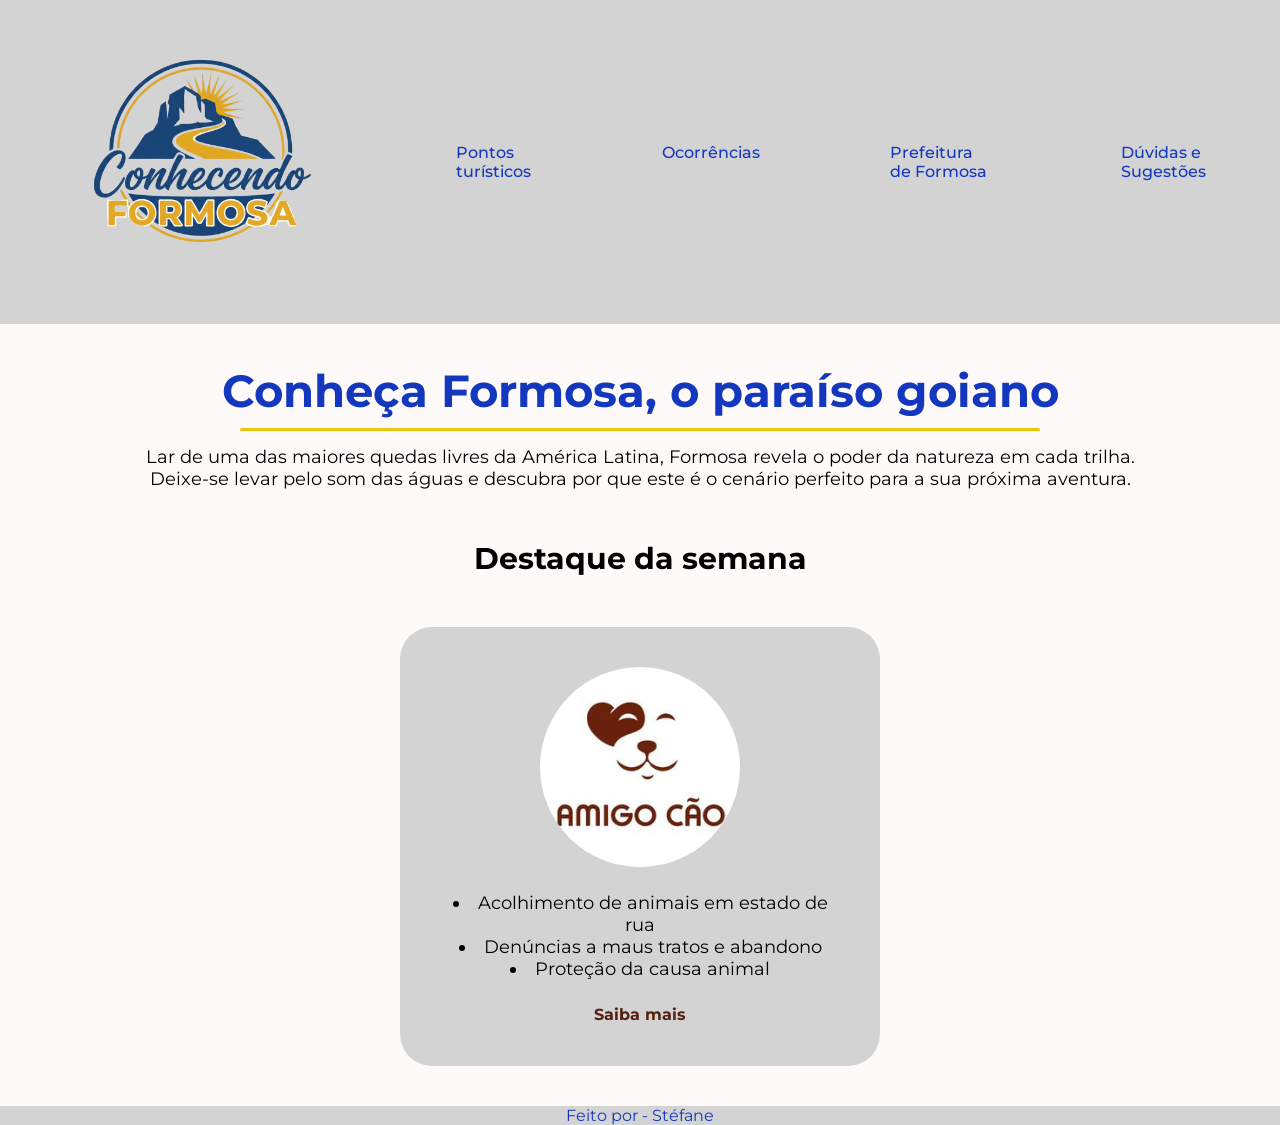
<file: index.html>
<!DOCTYPE html>
<html lang="pt-br">
<head>
    <meta charset="UTF-8">
    <meta name="viewport" content="width=device-width, initial-scale=1.0">
    <title>Conhecendo Formosa</title>
    <link rel="stylesheet" href="style.css">
</head>
<body class="home">

    <!--cabeçalho-->
    <header class="cabecalho">
        <div class="logo">
            <img src="assets/CONHECENDO FORMOSA.png" alt="Logotipo - Conhecendo Formosa">
        </div>

        <div class="botoes">
            <a href="pontos.html">Pontos turísticos</a>
            <a href="https://www.policiacivil.go.gov.br/tag/formosa/">Ocorrências</a>
            <a href="https://formosa.go.gov.br/">Prefeitura de Formosa</a>
            <a href="duvidas.html">Dúvidas e Sugestões</a>
        </div>
    </header>

    <!--principal-->
    <main class="desenvolvimento">
        <div>
            <h1>Conheça Formosa, o paraíso goiano</h1>
            <p>Lar de uma das maiores quedas livres da América Latina, Formosa revela o poder da natureza em cada trilha. <br>Deixe-se levar pelo som das águas e descubra por que este é o cenário perfeito para a sua próxima aventura.</p>
        </div>
        <h2>Destaque da semana</h2>
        <fieldset class="amigocao">
            <img src="assets/amigocao.jpeg" alt="Amigo cão">
            <div>
                <ul>
                    <li>Acolhimento de animais em estado de rua</li>
                    <li>Denúncias a maus tratos e abandono</li>
                    <li>Proteção da causa animal</li>
                </ul>
            </div>
            <a href="https://www.instagram.com/amigocaofsa/">Saiba mais</a>
        </fieldset>
    </main>

    <!--rodapé-->
    <footer class="rodape">
        <fieldset>
        <p>Feito por - Stéfane</p>
        </fieldset>
    </footer>
    
</body>
</html>
</file>
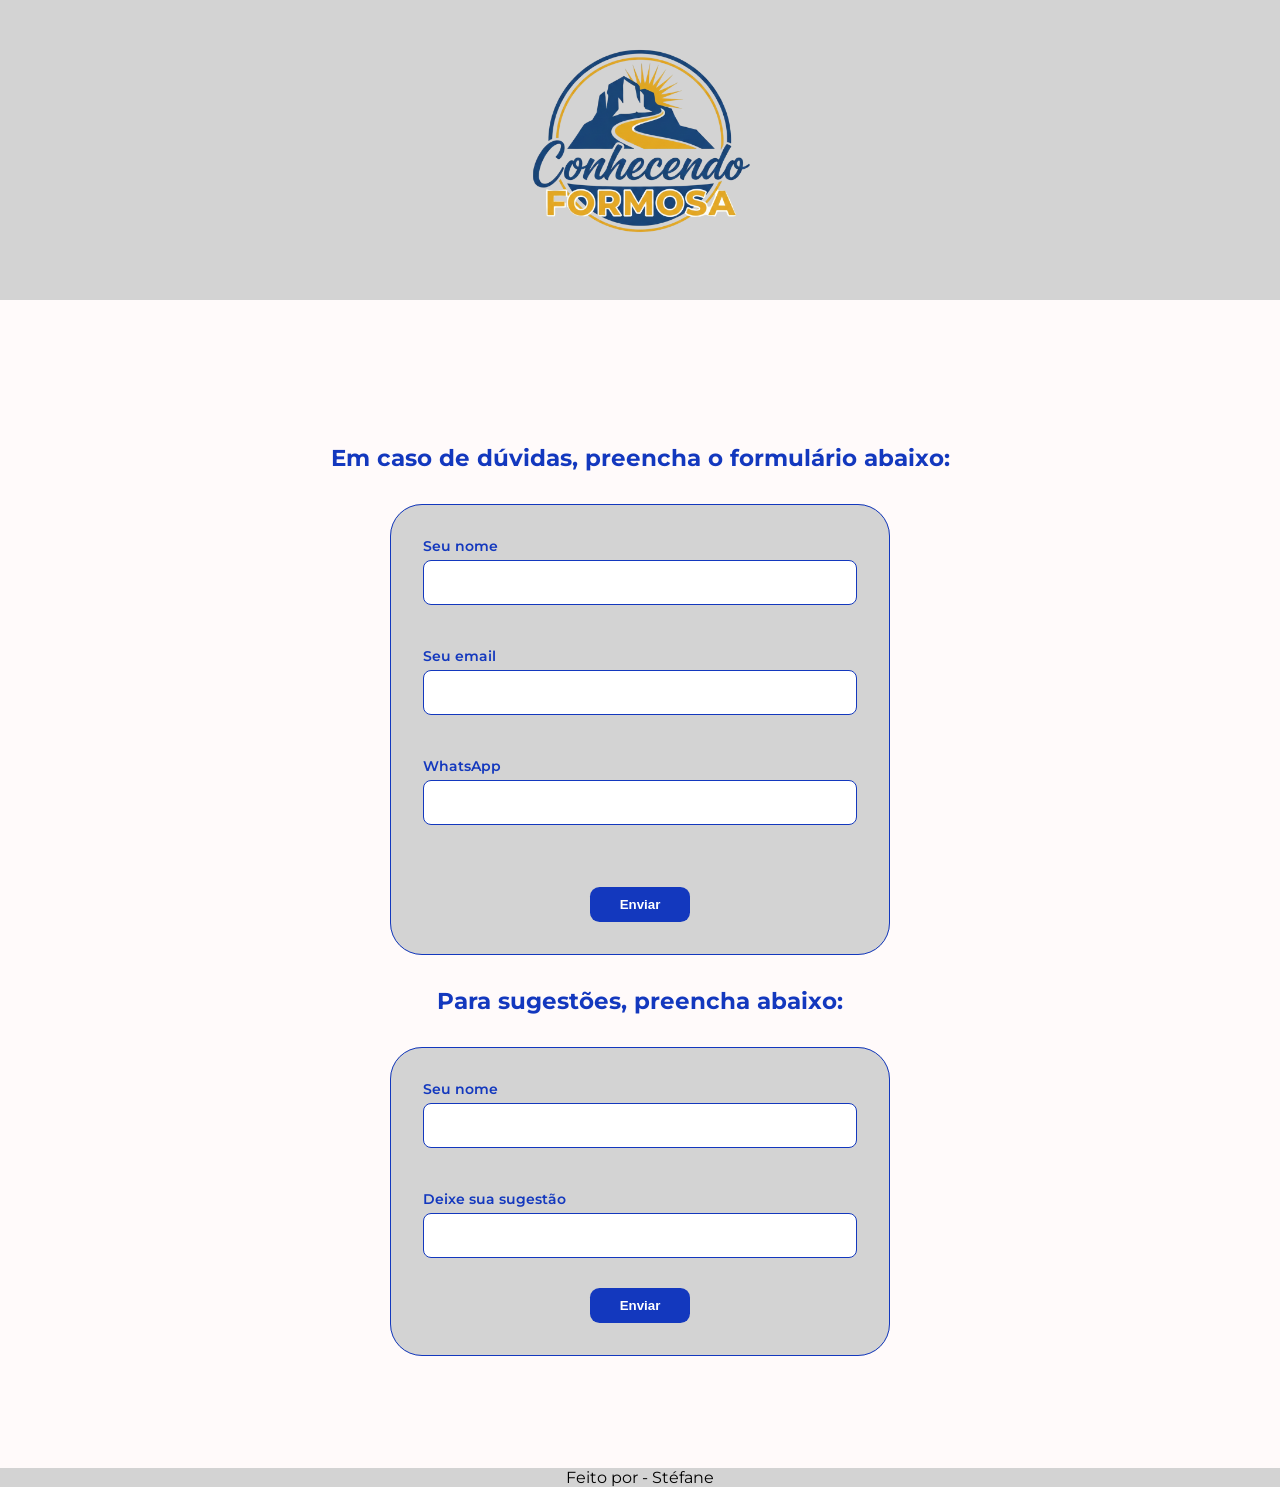
<file: duvidas.html>
<!DOCTYPE html>
<html lang="en">
<head>
    <meta charset="UTF-8">
    <meta name="viewport" content="width=device-width, initial-scale=1.0">
    <title>Dúvidas e sugestões</title>
    <link rel="stylesheet" href="duvidas.css">
</head>
<body>

    <header>
        <img src="assets/CONHECENDO FORMOSA.png" alt="Logo - Conhecendo Formosa">
    </header>
    <main>
    <h1>Em caso de dúvidas, preencha o formulário abaixo:</h1>
        <fieldset>
            <form action="" method="post">
                <label for="text">Seu nome</label>
                <input type="text" name="nome" id="nome"><br>
                <label for="text">Seu email</label>
                <input type="text" name="email" id="email"><br>
                <label for="text">WhatsApp</label>
                <input type="text" name="contato" id="contato"><br>

                <button>Enviar</button>
            </form>
        </fieldset>

        <h1>Para sugestões, preencha abaixo:</h1>
        <fieldset class="segundo">
            <form action="" method="post">
                <label for="text">Seu nome</label>
                <input type="text" name="nome" id="nome"><br>
                <label for="text">Deixe sua sugestão</label>
                <input type="text" name="sugestao" id="sugestao">
                <button >Enviar</button>
            </form>
        </fieldset>
    </main>

    <footer>
        <p>Feito por - Stéfane</p>
    </footer>
</body>
</html>
</file>
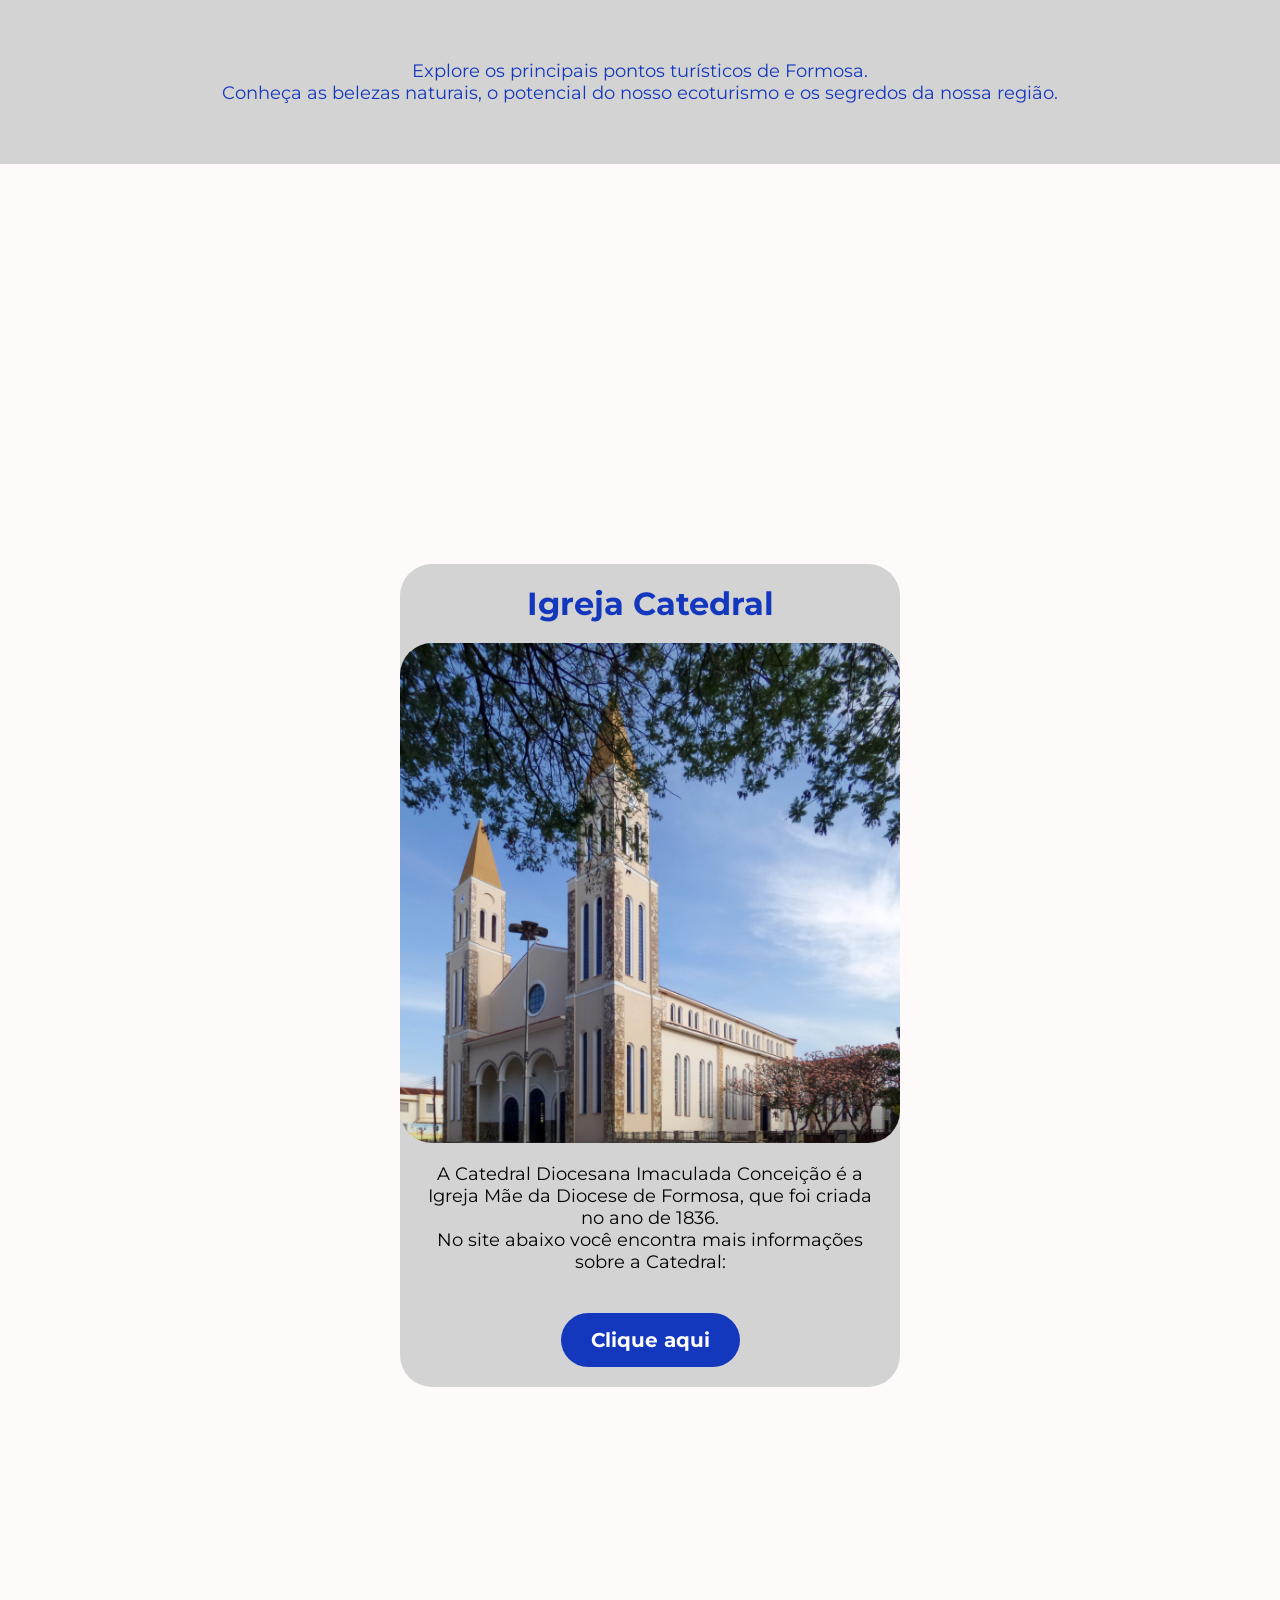
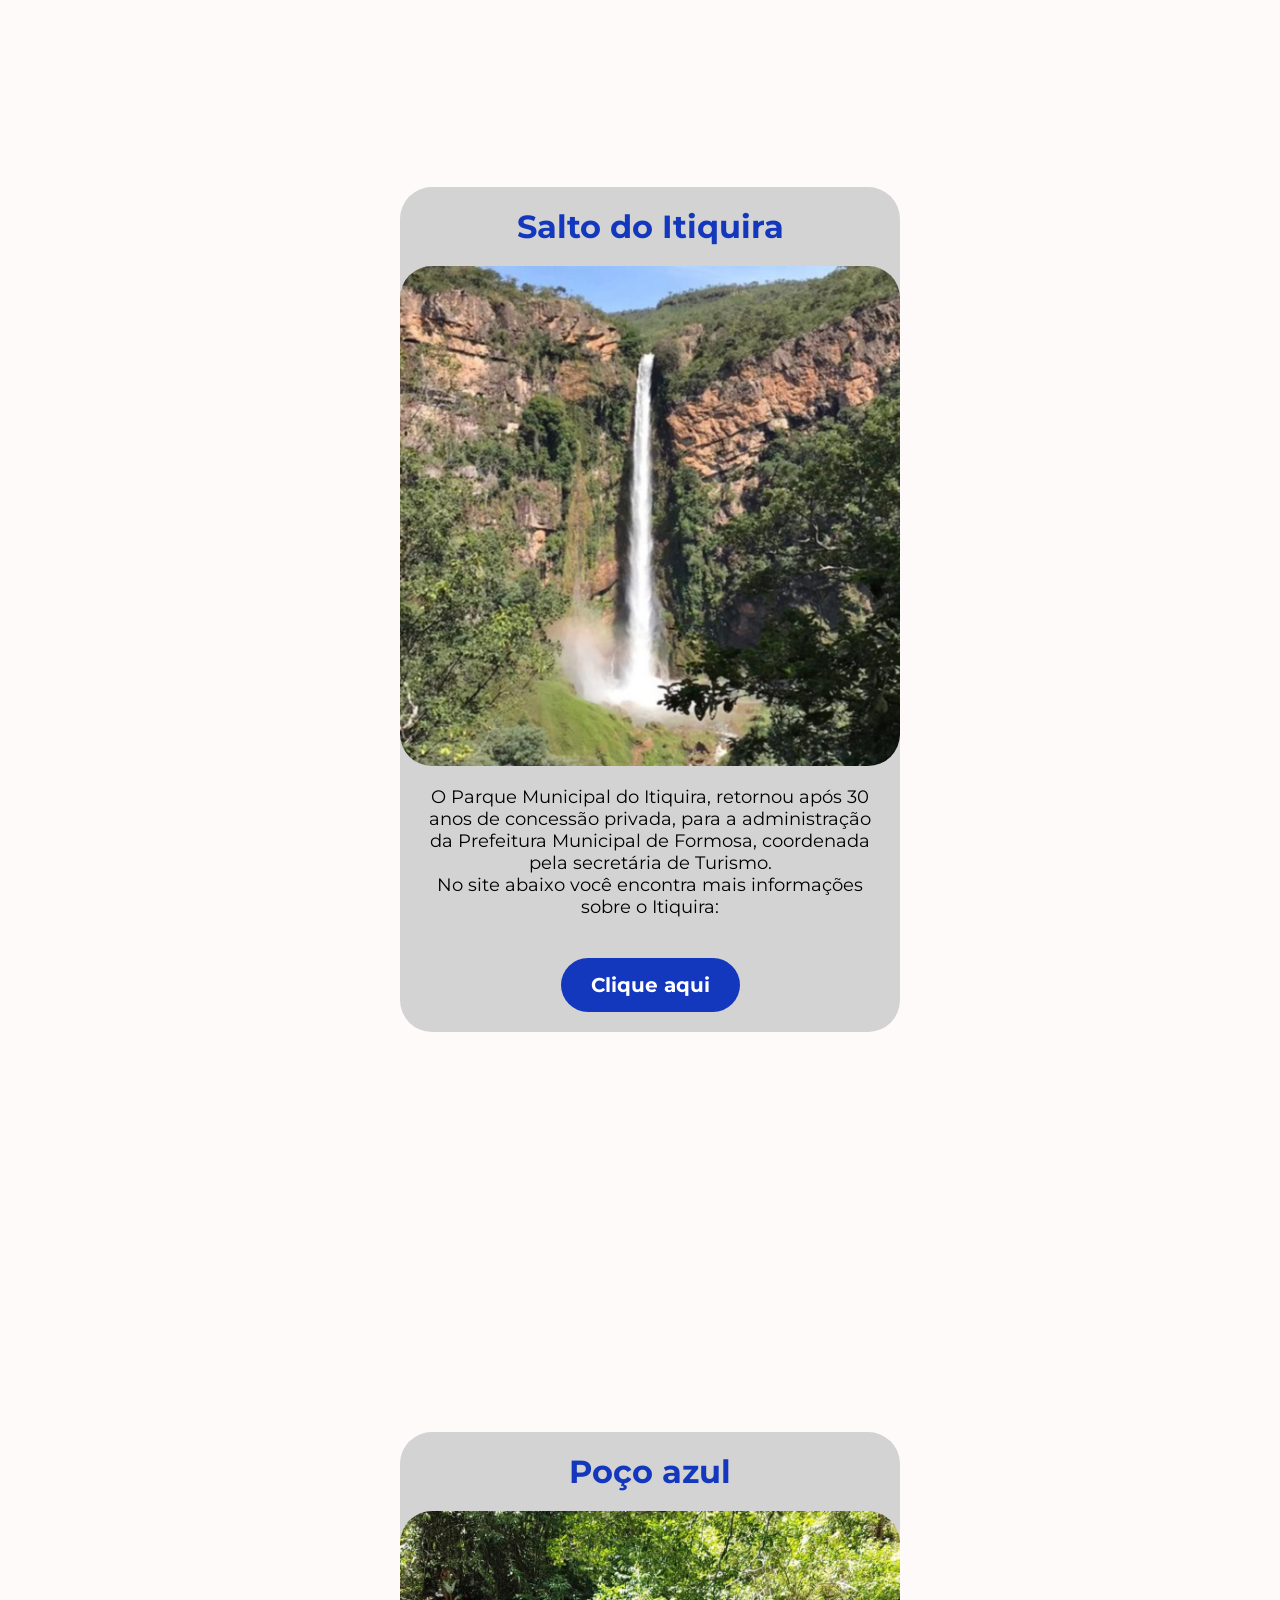
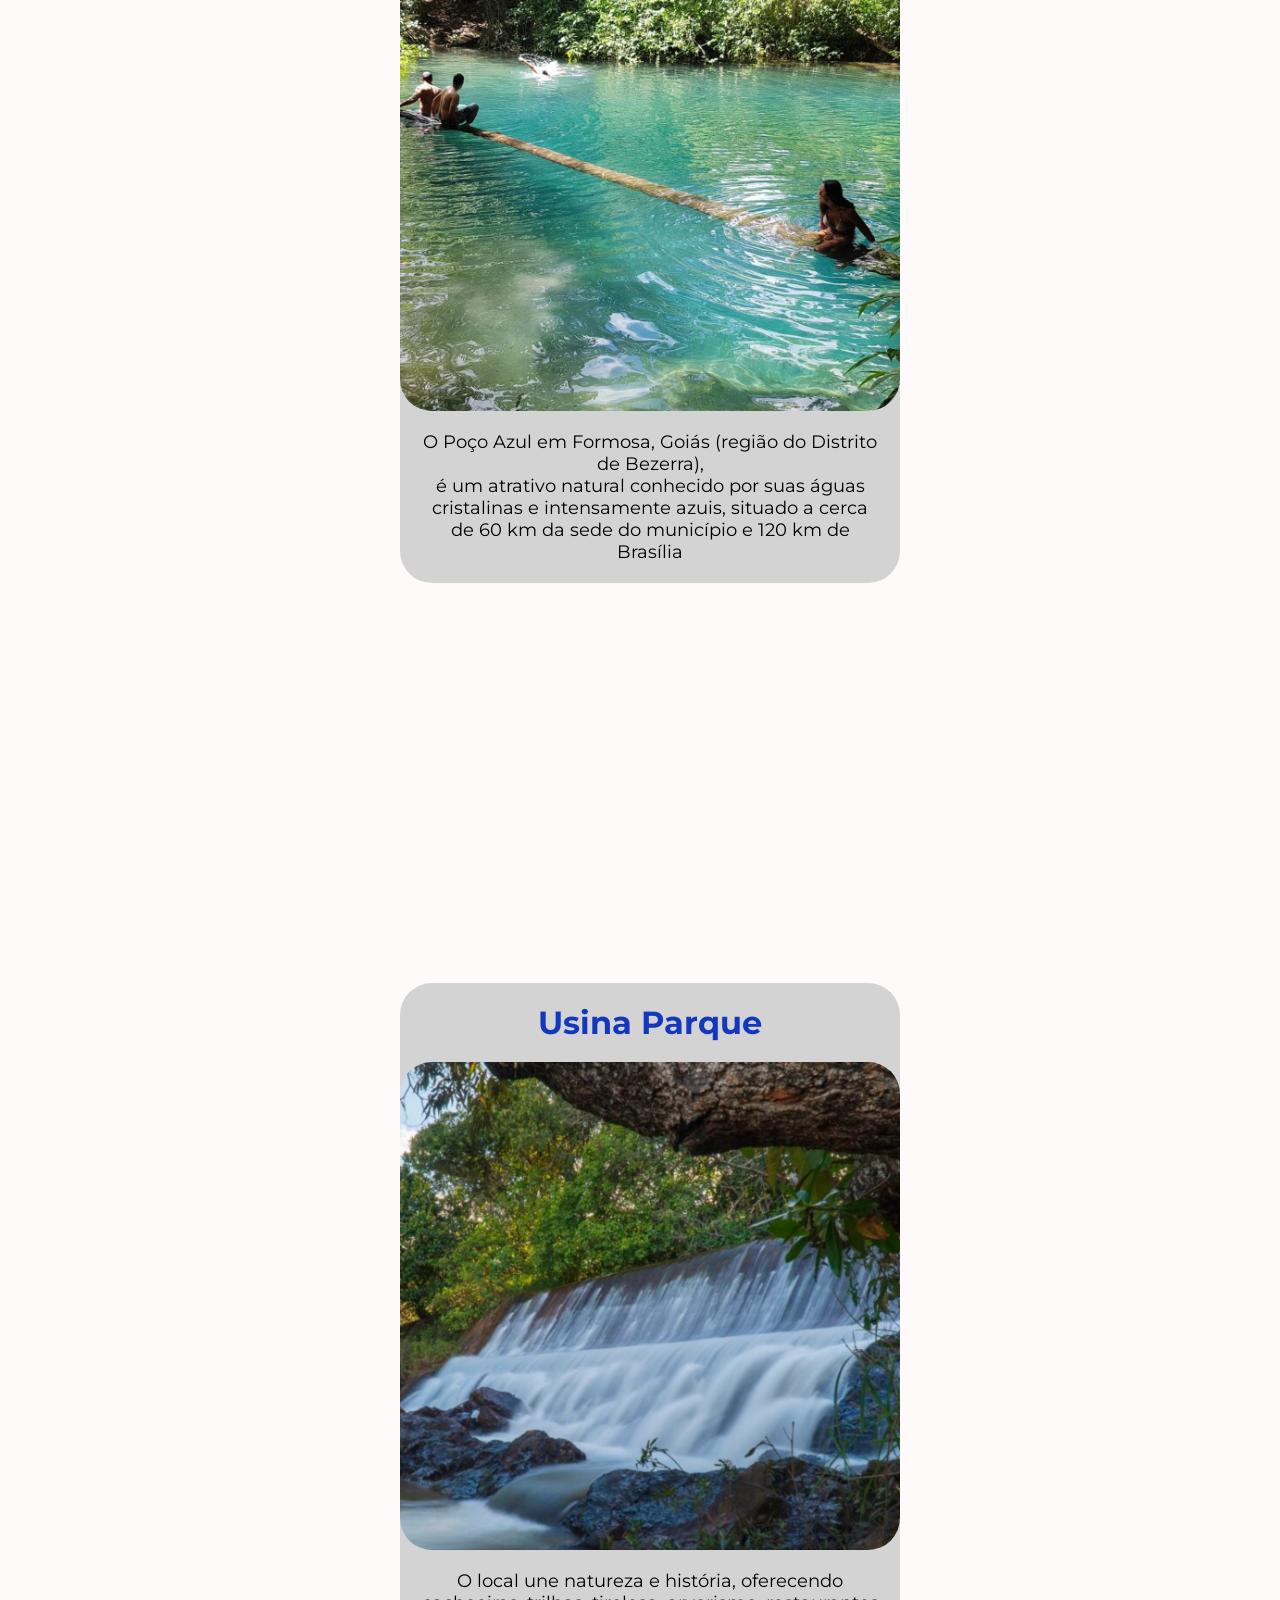
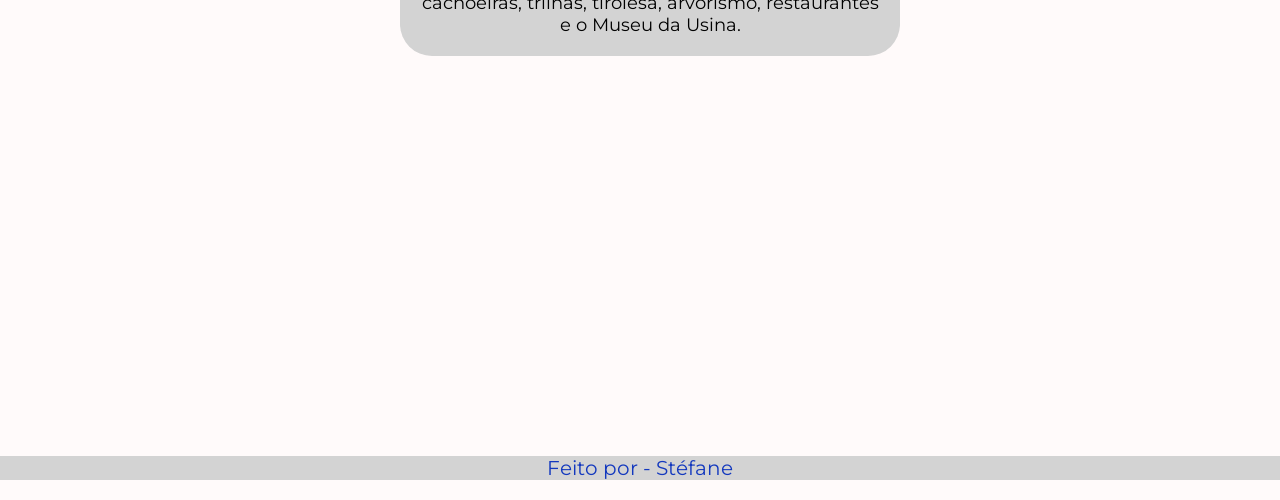
<file: pontos.html>
<!DOCTYPE html>
<html lang="pt-br">
<head>
    <meta charset="UTF-8">
    <meta name="viewport" content="width=device-width, initial-scale=1.0">
    <title>Pontos turísticos</title>
    <link rel="stylesheet" href="pontos.css">
</head>
<body>
    
    <header>
    <p>Explore os principais pontos turísticos de Formosa. <br> Conheça as belezas naturais, o potencial do nosso ecoturismo e os segredos da nossa região.</p>
    </header>

    <main>
        <div>
            <fieldset>
                <h1>Igreja Catedral</h1>
                <img src="assets/CATEDRAL.jpg" alt="">
                <p>A Catedral Diocesana Imaculada Conceição é a Igreja Mãe da Diocese de Formosa, que foi criada no ano de 1836. <br> No site abaixo você encontra mais informações sobre a Catedral:</p>
                <a href="https://catedraldeformosa.com.br/nossa-historia">Clique aqui</a>
            </fieldset>
        </div>

        <div>
            <fieldset>
                <h1>Salto do Itiquira</h1>
                <img src="assets/SALTO DO ITIQUIRA.jpg" alt="itiquira">
                <p>O Parque Municipal do Itiquira, retornou após 30 anos de concessão privada, para a administração da Prefeitura Municipal de Formosa, coordenada pela secretária de Turismo. <br> No site abaixo você encontra mais informações sobre o Itiquira:</p>
                <a href="https://www.itiquira.com.br/saltoitiquira/">Clique aqui</a>
            </fieldset>
        </div>

        <div>
            <fieldset>
                <h1>Poço azul</h1>
                <img src="assets/POÇO AZUL.jpg" alt="Pocoazul">
                <p>O Poço Azul em Formosa, Goiás (região do Distrito de Bezerra), <br> é um atrativo natural conhecido por suas águas cristalinas e intensamente azuis, situado a cerca de 60 km da sede do município e 120 km de Brasília</p>
            </fieldset>
        </div>

    
        <div>
            <fieldset>
                <h1>Usina Parque</h1>
                <img src="assets/USINA.jpg" alt="Usina">
                <p>O local une natureza e história, oferecendo cachoeiras, trilhas, tirolesa, arvorismo, restaurantes e o Museu da Usina.</p>
            </fieldset>
        </div>
    </main>

    <footer>
    <p>Feito por - Stéfane</p>
    </footer>
</body>
</html>
</file>
<file: style.css>
@import url('https://fonts.googleapis.com/css2?family=Montserrat:ital,wght@0,100..900;1,100..900&family=Roboto:ital,wght@0,100..900;1,100..900&family=Rubik:ital,wght@0,300..900;1,300..900&family=Sigmar+One&display=swap');
@import url('https://fonts.googleapis.com/css2?family=Playwrite+AT:ital,wght@0,100..400;1,100..400&display=swap');

*{
    margin: 0;
    padding: 0;
    box-sizing: border-box;
}

body{
    background-color: #FFFAFA;
}

header{
    background-color: #D3D3D3;
}

.logo img{
    width: 300px;
}

.cabecalho{
    display: flex;
    align-items: center;
    justify-content: flex-start;
    gap: 90px;
    padding: 10px 4%;
}

.botoes{
    display: flex;
    gap: 100px;
}

.cabecalho a{
    text-decoration: none;
    font-family: 'Montserrat';
    color:#1338BE;
    font-size: 1rem;
    font-weight: 500;
    padding: 8px 15px;          
    border-radius: 4px;         
    transition: all 0.4s ease;  
    position: relative;         
}

.cabecalho a:hover{
    color:#FFFAFA;           
    background-color: #1338BE;  
    transform: scale(1.05);     
    box-shadow: 0 0 15px rgba(36, 86, 250, 0.4); 
}

main{
    text-align: center;
    display: flex;
    flex-direction: column;
    gap: 50px;
    padding: 40px;
}

.desenvolvimento h1{
    color: #1338BE;
    font-size: 2.8rem;
    font-family: montserrat;
    position: relative;
    padding-bottom: 15px;
    text-align: center;
}

h1::after{
    content: '';
    display: block;    
    height: 3px;       
    background-color: #f1c40f;
    margin-top: 10px;  
    border-radius: 2px;
    margin: 10px auto 0;
    width: 800px;
}

.desenvolvimento p{
    font-family: montserrat;
    font-size: 18px;
    color:black;
}

.desenvolvimento h2{
    font-family: montserrat;
    font-size: 30px;
}

.amigocao{
    width: 40%;
    max-width: 600px;
    margin: 0 auto;
    background-color:#D3D3D3;
    border-radius: 2rem;
    border: none;
    padding: 40px;
    display: flex;
    flex-direction: column;
    gap: 25px;
    align-items: center;
    transition: transform 0.3s ease, box-shadow 0.3s ease;
 }

.amigocao:hover{
    transform: translateY(-10px); 
    box-shadow: 0 12px 20px rgba(0,0,0,0.15);
}

.amigocao img{
     border-radius: 7rem;
     width: 200px;
}

.desenvolvimento ul li{
    font-size: 18px;
     font-family: montserrat;
    list-style-position: inside;
    text-align: center;
 }

.desenvolvimento a{
    text-decoration: none;
    color: rgb(85, 32, 15);
    font-weight: bold;
    position: relative;
    padding-bottom: 2px;
    font-family: 'montserrat';
}

.desenvolvimento a::after{
    content: '';
    position: absolute;
    width: 0;
    height: 2px;
    bottom: 0;
    left: 0;
    background-color: #1338BE;
    transition: width 0.3s ease;
}

.desenvolvimento a:hover::after{
    width: 100%;
}

footer{
    text-align: center;
    font-family: montserrat;
}

.rodape fieldset{
     border: none;
    background-color: #D3D3D3;
    color: #1338BE;
}
</file>
<file: duvidas.css>
@import url('https://fonts.googleapis.com/css2?family=Montserrat:ital,wght@0,100..900;1,100..900&family=Roboto:ital,wght@0,100..900;1,100..900&family=Rubik:ital,wght@0,300..900;1,300..900&family=Sigmar+One&display=swap');

*{
    margin: 0;
    padding: 0;
    box-sizing: border-box;
}

body{
    background-color:#FFFAFA;
    font-family: montserrat;
}

header{
     display: flex;
    justify-content: center;
    background-color: #D3D3D3;
}

header img{
    width: 300px;
}

main{
    text-align: center;
    padding: 7rem;
    display: flex;
    flex-direction: column;
    align-items: center;
}

h1{
    padding: 2rem;
    color:#1338BE;
    font-size: 23px;
}

fieldset{
    text-align: center;
    padding: 2rem;
    font-size: 18px;
    background-color:#D3D3D3;
    border-radius: 2rem;
    width: 500px;
    border: 1px solid #1338BE;
}

form{
    display: flex;
    align-items: flex-start;
    flex-direction: column;
    gap: 10px;
}

label{
    font-family: montserrat;
    font-weight: 600;
    font-size: 0.9rem;
    color: #1338BE;
    margin-bottom: -5px;
}

input[type="text"]{
    width: 100%;
    padding: 12px 15px;
    border: 1px solid #1338BE;
    border-radius: 8px;
    font-family: montserrat;
    font-size: 1rem;
    outline: none;
    transition: all 0.3s ease;
}

input[type="text"]:focus{
    border-color: #1338BE;
    box-shadow: 0 0 8px rgba(19, 56, 190, 0.2);
    background-color: #fff;
}

button{
    align-self: center;
    padding: 10px 30px;
    color: white;
    border: none;
    background-color: #1338BE;
    border-radius: 0.6rem;
    cursor: pointer;
    font-weight: bold;
    margin-top: 20px;
    position: relative;
    overflow: hidden; 
    background-color: #1338BE;
    color: white;
    z-index: 1;
}

button::before {
    content: '';
    position: absolute;
    top: 0;
    left: -100%;
    width: 100%;
    height: 100%;
    background-color: #f1c40f; 
    transition: all 0.4s ease;
    z-index: -1; 
}

button:hover::before {
    left: 0;
}

button:hover {
    color: #1338BE; 
}

footer{
    text-align: center;
    font-family: montserrat;
    background-color: #D3D3D3;
}
</file>
<file: pontos.css>
@import url('https://fonts.googleapis.com/css2?family=Montserrat:ital,wght@0,100..900;1,100..900&family=Roboto:ital,wght@0,100..900;1,100..900&family=Rubik:ital,wght@0,300..900;1,300..900&family=Sigmar+One&display=swap');
*{
    margin: 0;
    padding: 0;
    box-sizing: border-box;
}

body{
    background-color:#FFFAFA;
}

header{
    background-color: #D3D3D3;
    text-align: center;
    padding: 40px;
    font-size: 18px;
    font-family: montserrat;
    color: #1338BE;
}

main{
    text-align: center;
    font-family: montserrat;
    margin-top: 10px;

    }

fieldset{
    display: flex;
    flex-direction: column;
    align-items: center;
    margin: 400px;
    background-color: #D3D3D3;
    border: none;
    border-radius: 2rem;
}

img{
    width: 500px;
    border-radius: 2rem;
}

p{
    margin-top: 30px;
    margin: 20px;
}

h1{
    margin: 20px;
    color: #1338BE;
}

a{
    margin: 20px;
    text-decoration: none;
    font-size: 20px;
    background-color: #1338BE;
    border-radius: 5rem;
    font-weight: bold;
    color: white;
    display: inline-block;
    padding: 15px 30px; 
}

main p{
    font-size: 18px;
    color: black;
}

footer{
    background-color: #D3D3D3;
    font-size: 20px;
    font-family: montserrat;
    text-align: center;
    color: #1338BE;
}
</file>
